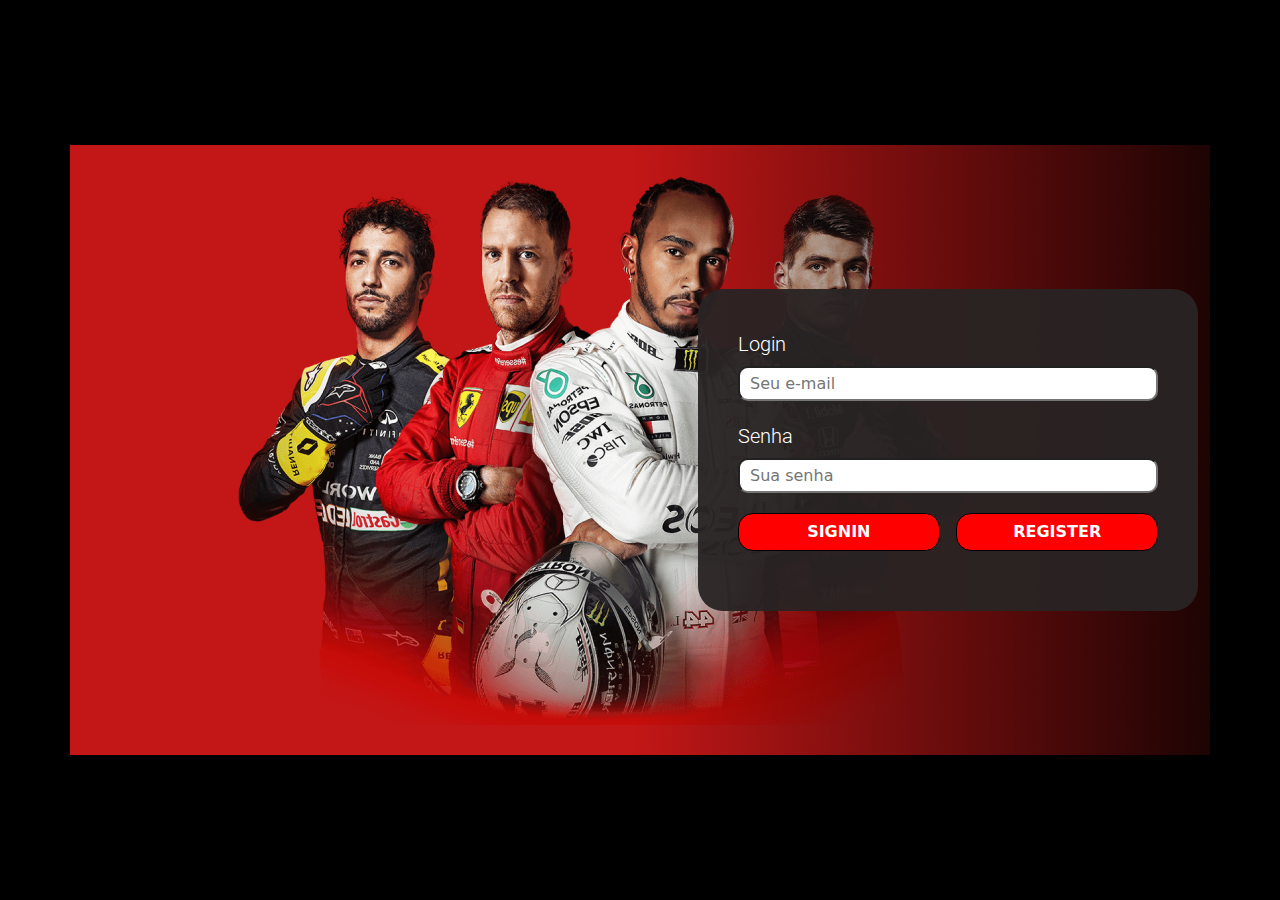
<file: login.html>
<!DOCTYPE html>
<html lang="pt-BR">

<head>
    <meta charset="UTF-8">
    <meta http-equiv="X-UA-Compatible" content="IE=edge">
    <meta name="viewport" content="width=device-width, initial-scale=1.0">
    <title>Login</title>
    <link rel="stylesheet" href="https://cdn.jsdelivr.net/npm/bootstrap@5.2.1/dist/css/bootstrap.min.css">
    <link rel="stylesheet" href="CSS/login.css">
</head>

<body>
    <div class="container container-personalizado">
        <form action="" class="form-login">
            <div class="linha">
                <label for="">Login</label>
                <input type="text" id="email" placeholder="Seu e-mail">
            </div>

            <div class="linha">
                <label for="">Senha</label>
                <input type="password" id="senha" placeholder="Sua senha">
            </div>

            <div class="linha btn-actions">
                <button type="button" id="signin" class="btn btn-danger">SignIn</button>
                <button type="button" id="signup" class="btn btn-danger">Register</button>
            </div>

        </form>
    </div>



    <script src="https://cdnjs.cloudflare.com/ajax/libs/jquery/3.6.1/jquery.min.js"></script>
    <script src="./javascript/login.js"></script>
</body>

</html>
</file>
<file: CSS/login.css>
* {
    margin: 0;
    padding: 0;
    box-sizing: border-box;
}


/*                            FONTES                               */

@font-face {
    font-family: "TitilliumWeb-Regular";
    src: url(../fonts/TitilliumWeb-Regular.ttf);
}

@font-face {
    font-family: "Roboto-Light";
    src: url(../fonts/Roboto-Light.ttf);
}

@font-face {
    font-family: "Roboto-Thin";
    src: url(../fonts/Roboto-Thin.ttf);
}

body {
    background-color: black;
}

.container-personalizado {
    background-image: url(../imagens/banner_pilotos.png);
    background-repeat: no-repeat;
    background-position: left;

    display: flex;
    justify-content: end;
    align-items: center;
    height: 100vh;
    color: white;
}

.form-login {
    background-color: rgba(41, 36, 36, 0.952);
    width: 90%;
    border-radius: 25px;
    padding: 40px;
    max-width: 500px;
}

.form-login .linha {
    display: flex;
    flex-direction: column;
    margin-bottom: 20px;
}

.form-login .linha label {
    margin-bottom: 7px;
    font-family: "Roboto-light";
    font-size: 20px;
}

.form-login .linha input {
    border-radius: 10px;
    height: 35px;
    padding: 0 10px;
}

.form-login .btn-actions {
    display: flex;
    flex-direction: row;
    justify-content: space-between;
}

.form-login .btn-actions button {
    width: 48%;
    background-color: red;
    border-radius: 15px;
    border: 1px solid black;
    text-transform: uppercase;
    font-weight: bold;
}
</file>
